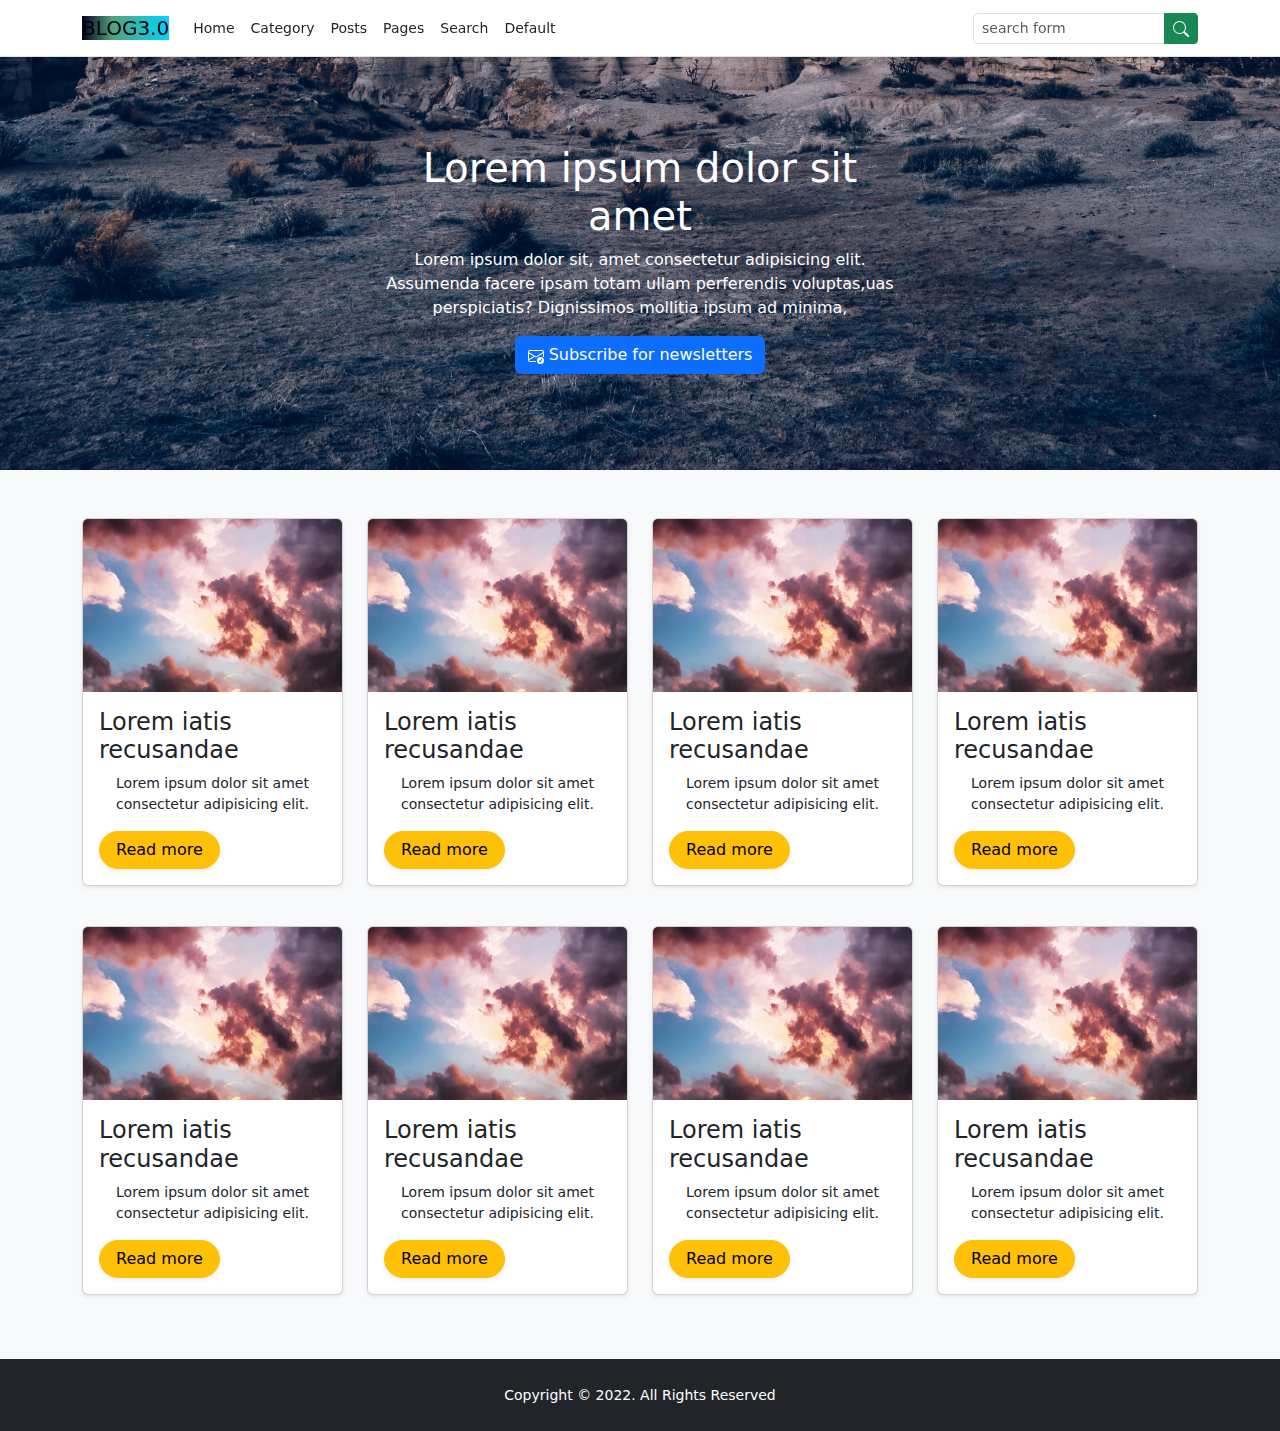
<file: index.html>
<!DOCTYPE html>
<html lang="en">
<head>
    <meta charset="UTF-8">
    <meta http-equiv="X-UA-Compatible" content="IE=edge">
    <meta name="viewport" content="width=device-width, initial-scale=1.0">
    <title>BLOG</title>
    
    <link rel="stylesheet" href="https://cdn.jsdelivr.net/npm/bootstrap@5.3.0/dist/css/bootstrap.min.css">
    <link rel="stylesheet" href="style.css">
</head>
<body class="bg-light">
    <!--Navbar -->
    <nav class="nav navbar navbar-expand-lg bg-white small border-bottom shadow-sm fixed-top custom-nav">
        <div class="container">
            <a href="index.html" class="navbar-brand">
                <span class="brand-style brand-gradient">
                  BLOG3.0  
                </span>
            </a>
            <button class="navbar-toggler"
             type="button"
              data-bs-toggle="collapse"
               data-bs-target="#blog-navbar"
                aria-controls="blog-navbar" 
                aria-expanded="false" 
                aria-label="Toggle navigation">
                <span class="navbar-toggler-icon"></span>
              </button>
              <div class="collapse navbar-collapse"
               id="blog-navbar">
                <ul class="navbar-nav me-auto mb-2 mb-lg-0">
                  <li class="nav-item">
                    <a class="nav-link text-dark" aria-current="page" href="index.html">Home</a>
                  </li>
                  <li class="nav-item">
                    <a  class="nav-link text-dark active" href="#"> Category</a>
                  </li>
        
                  <li class="nav-item">
                    <a href="post.html"  class="nav-link text-dark">Posts</a>
                  </li>
                  <li class="nav-item">
                    <a href="pages.html"  class="nav-link text-dark">Pages</a>
                  </li>
                  <li class="nav-item">
                    <a href="search.html"  class="nav-link text-dark">Search</a>
                  </li>
                  <li class="nav-item">
                    <a href="default.html"  class="nav-link text-dark">Default</a>
                  </li>
                </ul>
                <form class="d-flex" role="search">
                    <div class="input-group">
                        <input type="search" class="form-control form-control-sm " placeholder="search form">
                        <button type="submit" class="btn btn-sm btn-success">
                            <svg xmlns="http://www.w3.org/2000/svg" width="16" height="16" fill="currentColor" class="bi bi-search" viewBox="0 0 16 16">
                                <path d="M11.742 10.344a6.5 6.5 0 1 0-1.397 1.398h-.001c.03.04.062.078.098.115l3.85 3.85a1 1 0 0 0 1.415-1.414l-3.85-3.85a1.007 1.007 0 0 0-.115-.1zM12 6.5a5.5 5.5 0 1 1-11 0 5.5 5.5 0 0 1 11 0z"/>
                              </svg>
                        </button>
                    </div>
                </form>
               
              </div>
            </div>
        </div>
    </nav>
    <!--Navbar -->
    <!--Banner -->
    <section class="banner-holder pt-5">
    <div class="container">
        <div class="row justify-content-center">
            <div class="col-md-6">
                <div class="banner-content text-center text-white my-5 py-5"> 
                    <h1> Lorem ipsum dolor sit amet  </h1>
                    <p>Lorem ipsum dolor sit, amet consectetur adipisicing elit. Assumenda facere ipsam totam ullam perferendis voluptas,uas perspiciatis? Dignissimos mollitia ipsum ad minima, </p>
                    <a href="#" class="btn btn-primary" data-bs-toggle="modal" data-bs-target="#subscribe-modal" >
                        <svg xmlns="http://www.w3.org/2000/svg" width="16" height="16" fill="currentColor" class="bi bi-envelope-check" viewBox="0 0 16 16">
                            <path d="M2 2a2 2 0 0 0-2 2v8.01A2 2 0 0 0 2 14h5.5a.5.5 0 0 0 0-1H2a1 1 0 0 1-.966-.741l5.64-3.471L8 9.583l7-4.2V8.5a.5.5 0 0 0 1 0V4a2 2 0 0 0-2-2H2Zm3.708 6.208L1 11.105V5.383l4.708 2.825ZM1 4.217V4a1 1 0 0 1 1-1h12a1 1 0 0 1 1 1v.217l-7 4.2-7-4.2Z"/>
                            <path d="M16 12.5a3.5 3.5 0 1 1-7 0 3.5 3.5 0 0 1 7 0Zm-1.993-1.679a.5.5 0 0 0-.686.172l-1.17 1.95-.547-.547a.5.5 0 0 0-.708.708l.774.773a.75.75 0 0 0 1.174-.144l1.335-2.226a.5.5 0 0 0-.172-.686Z"/>
                          </svg>
                        Subscribe for newsletters
                    </a>
                </div>
            </div>
        </div>
    </div>
    </section>
    <!--Banner -->
     <!--Home post -->
       <div class="home-posts py-5 pt-5">
        <div class="container">
            <div class="row g-4">
                <div class="col-md-3">
                    <div class="card shadow-sm mb-3">
                     <img class="card-img-top" src="img/post-img.jpg">
                    <div class="card-body">
                        <h3 class="fs-4">Lorem iatis recusandae</h3>
                        <p class="small fw-light"> Lorem ipsum dolor sit amet consectetur adipisicing elit. </p>
                     <a href="#" class="btn btn-warning rounded-pill shadow-sm px-3">
                        Read more
                     </a>

                    </div>
                    </div>
                </div>
                <div class="col-md-3">
                    <div class="card shadow-sm mb-3">
                     <img class="card-img-top" src="img/post-img.jpg">
                    <div class="card-body">
                        <h3 class="fs-4">Lorem iatis recusandae</h3>
                        <p class="small fw-light"> Lorem ipsum dolor sit amet consectetur adipisicing elit. </p>
                     <a href="#" class="btn btn-warning rounded-pill shadow-sm px-3">
                        Read more
                     </a>

                    </div>
                    </div>
                </div>
                <div class="col-md-3">
                    <div class="card shadow-sm mb-3">
                     <img class="card-img-top" src="img/post-img.jpg">
                    <div class="card-body">
                        <h3 class="fs-4">Lorem iatis recusandae</h3>
                        <p class="small fw-light"> Lorem ipsum dolor sit amet consectetur adipisicing elit. </p>
                     <a href="#" class="btn btn-warning rounded-pill shadow-sm px-3">
                        Read more
                     </a>

                    </div>
                    </div>
                </div>
                <div class="col-md-3">
                    <div class="card shadow-sm mb-3">
                     <img class="card-img-top" src="img/post-img.jpg">
                    <div class="card-body">
                        <h3 class="fs-4">Lorem iatis recusandae</h3>
                        <p class="small fw-light"> Lorem ipsum dolor sit amet consectetur adipisicing elit. </p>
                     <a href="#" class="btn btn-warning rounded-pill shadow-sm px-3">
                        Read more
                     </a>

                    </div>
                    </div>
                </div>
                <div class="col-md-3">
                    <div class="card shadow-sm mb-3">
                     <img class="card-img-top" src="img/post-img.jpg">
                    <div class="card-body">
                        <h3 class="fs-4">Lorem iatis recusandae</h3>
                        <p class="small fw-light"> Lorem ipsum dolor sit amet consectetur adipisicing elit. </p>
                     <a href="#" class="btn btn-warning rounded-pill shadow-sm px-3">
                        Read more
                     </a>

                    </div>
                    </div>
                </div>
                <div class="col-md-3">
                    <div class="card shadow-sm mb-3">
                     <img class="card-img-top" src="img/post-img.jpg">
                    <div class="card-body">
                        <h3 class="fs-4">Lorem iatis recusandae</h3>
                        <p class="small fw-light"> Lorem ipsum dolor sit amet consectetur adipisicing elit. </p>
                     <a href="#" class="btn btn-warning rounded-pill shadow-sm px-3">
                        Read more
                     </a>

                    </div>
                    </div>
                </div>
                <div class="col-md-3">
                    <div class="card shadow-sm mb-3">
                     <img class="card-img-top" src="img/post-img.jpg">
                    <div class="card-body">
                        <h3 class="fs-4">Lorem iatis recusandae</h3>
                        <p class="small fw-light"> Lorem ipsum dolor sit amet consectetur adipisicing elit. </p>
                     <a href="#" class="btn btn-warning rounded-pill shadow-sm px-3">
                        Read more
                     </a>

                    </div>
                    </div>
                </div>
                <div class="col-md-3">
                    <div class="card shadow-sm mb-3">
                     <img class="card-img-top" src="img/post-img.jpg">
                    <div class="card-body">
                        <h3 class="fs-4">Lorem iatis recusandae</h3>
                        <p class="small fw-light"> Lorem ipsum dolor sit amet consectetur adipisicing elit. </p>
                     <a href="#" class="btn btn-warning rounded-pill shadow-sm px-3">
                        Read more
                     </a>

                    </div>
                    </div>
                </div>
            </div>
        </div>
       </div>

     <!--Home post -->
     
      <!--Block footer-->
      <footer class="main-footer text-bg-dark p-4 text-center">
        <p class="m-0"> <small>Copyright &copy; 2022. All Rights Reserved</small></p>
      </footer>
      <!--Block footer-->
    <!--Subscribe modal-->
     <div class="modal fade" id="subscribe-modal" data-bs-backdrop="static" data-bs-keyboard="false" tabindex="-1" aria-hidden="true">
        <div class="modal-dialog modal-dialog-centered">
            <div class="modal-content">
                <div class="modal-header text-bg-primary">
              <h5 class="modal-title">Subscribe for newsletters</h5>
              <button 
              class="btn-close btn-close-white"
              type="button"
              data-bs-dismiss="modal"
              aria-label="Close">
                
              </button>
                </div>
                <div class="modal-body">
                   <form>
                    <div class="row gx-2">
                        <div class="col-md-6">
                          <div class="mb-2">
                            <input type="text"  class="form-control  form-control-sm" placeholder="first name" required>
                          </div>  
                        </div>
                        <div class="col-md-6">
                            <div class="mb-2">
                              <input type="text"  class=" form-control form-control-sm" placeholder="second name" required>
                            </div>  
                          </div>
                          <div class="col-md-12">
                            <div class="mb-2">
                              <input type="email"  class="form-control  form-control-sm" placeholder="email" required>
                            </div>  
                          </div>
                          <div class="col-md-12">
                            <div class="d-grid">
                             <button 
                             type="submit"
                             class="btn btn-success btn-sm"> 
                             <svg xmlns="http://www.w3.org/2000/svg" width="16" height="16" fill="currentColor" class="bi bi-envelope-check" viewBox="0 0 16 16">
                                <path d="M2 2a2 2 0 0 0-2 2v8.01A2 2 0 0 0 2 14h5.5a.5.5 0 0 0 0-1H2a1 1 0 0 1-.966-.741l5.64-3.471L8 9.583l7-4.2V8.5a.5.5 0 0 0 1 0V4a2 2 0 0 0-2-2H2Zm3.708 6.208L1 11.105V5.383l4.708 2.825ZM1 4.217V4a1 1 0 0 1 1-1h12a1 1 0 0 1 1 1v.217l-7 4.2-7-4.2Z"/>
                                <path d="M16 12.5a3.5 3.5 0 1 1-7 0 3.5 3.5 0 0 1 7 0Zm-1.993-1.679a.5.5 0 0 0-.686.172l-1.17 1.95-.547-.547a.5.5 0 0 0-.708.708l.774.773a.75.75 0 0 0 1.174-.144l1.335-2.226a.5.5 0 0 0-.172-.686Z"/>
                              </svg>
                             Subscribe
                            </button>
                            </div>  
                          </div>
                    </div>
                   </form>
                </div>
            </div>
        </div>

     </div>
    <!--Subscribe modal-->

    
    <script src="https://cdn.jsdelivr.net/npm/@popperjs/core@2.11.8/dist/umd/popper.min.js" integrity="sha384-I7E8VVD/ismYTF4hNIPjVp/Zjvgyol6VFvRkX/vR+Vc4jQkC+hVqc2pM8ODewa9r" crossorigin="anonymous"></script>
    <script src="https://cdn.jsdelivr.net/npm/bootstrap@5.3.0/dist/js/bootstrap.min.js" integrity="sha384-fbbOQedDUMZZ5KreZpsbe1LCZPVmfTnH7ois6mU1QK+m14rQ1l2bGBq41eYeM/fS" crossorigin="anonymous"></script>
</body>
</html>
</file>
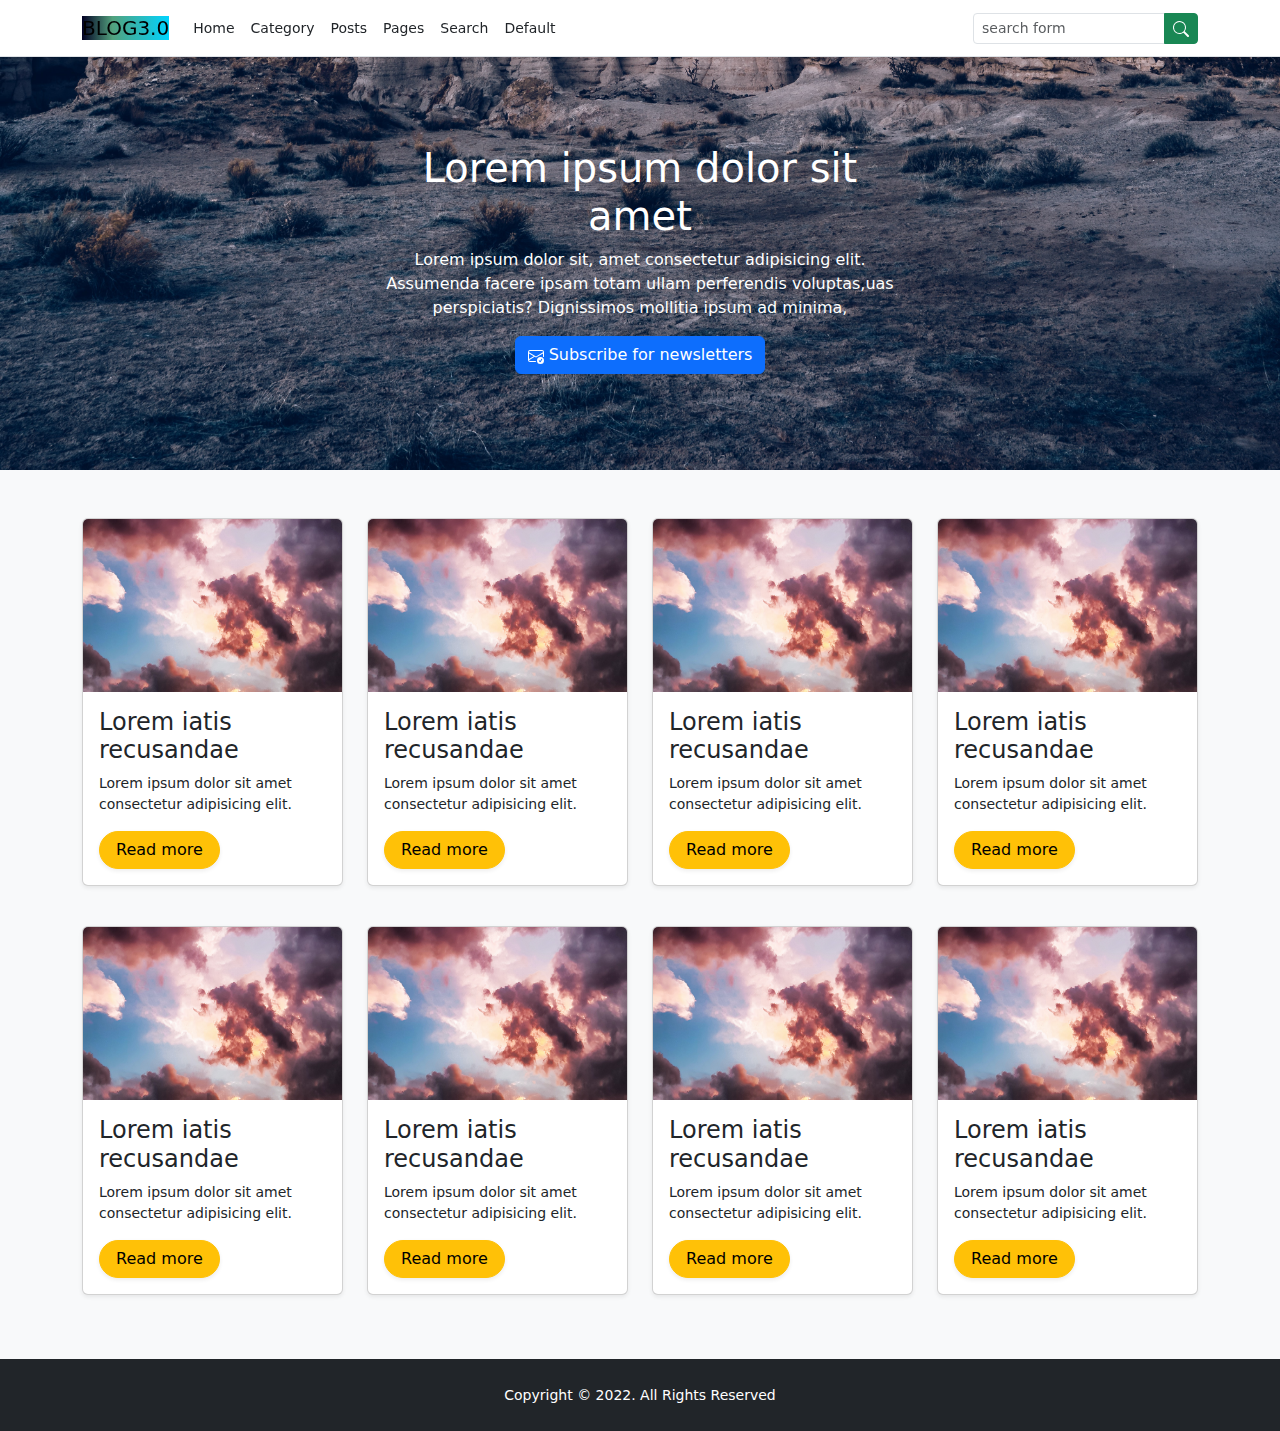
<file: project/index.html>
<!DOCTYPE html>
<html lang="en">
<head>
    <meta charset="UTF-8">
    <meta http-equiv="X-UA-Compatible" content="IE=edge">
    <meta name="viewport" content="width=device-width, initial-scale=1.0">
    <title>Home Tamplate</title>
    
    <link rel="stylesheet" href="https://cdn.jsdelivr.net/npm/bootstrap@5.3.0/dist/css/bootstrap.min.css">
    <link rel="stylesheet" href="style.css">
</head>
<body class="bg-light">
    <!--Navbar -->
    <nav class="nav navbar navbar-expand-lg bg-white small border-bottom shadow-sm fixed-top custom-nav">
        <div class="container">
            <a href="index.html" class="navbar-brand">
                <span class="brand-style brand-gradient">
                  BLOG3.0  
                </span>
            </a>
            <button class="navbar-toggler"
             type="button"
              data-bs-toggle="collapse"
               data-bs-target="#blog-navbar"
                aria-controls="blog-navbar" 
                aria-expanded="false" 
                aria-label="Toggle navigation">
                <span class="navbar-toggler-icon"></span>
              </button>
              <div class="collapse navbar-collapse"
               id="blog-navbar">
                <ul class="navbar-nav me-auto mb-2 mb-lg-0">
                  <li class="nav-item">
                    <a class="nav-link text-dark" aria-current="page" href="#">Home</a>
                  </li>
                  <li class="nav-item">
                    <a class="nav-link text-dark active" href="#"> Category</a>
                  </li>
        
                  <li class="nav-item">
                    <a class="nav-link text-dark">Posts</a>
                  </li>
                  <li class="nav-item">
                    <a class="nav-link text-dark">Pages</a>
                  </li>
                  <li class="nav-item">
                    <a class="nav-link text-dark">Search</a>
                  </li>
                  <li class="nav-item">
                    <a class="nav-link text-dark">Default</a>
                  </li>
                </ul>
                <form class="d-flex" role="search">
                    <div class="input-group">
                        <input type="search" class="form-control form-control-sm " placeholder="search form">
                        <button type="submit" class="btn btn-sm btn-success">
                            <svg xmlns="http://www.w3.org/2000/svg" width="16" height="16" fill="currentColor" class="bi bi-search" viewBox="0 0 16 16">
                                <path d="M11.742 10.344a6.5 6.5 0 1 0-1.397 1.398h-.001c.03.04.062.078.098.115l3.85 3.85a1 1 0 0 0 1.415-1.414l-3.85-3.85a1.007 1.007 0 0 0-.115-.1zM12 6.5a5.5 5.5 0 1 1-11 0 5.5 5.5 0 0 1 11 0z"/>
                              </svg>
                        </button>
                    </div>
                </form>
               
              </div>
            </div>
        </div>
    </nav>
    <!--Navbar -->
    <!--Banner -->
    <section class="banner-holder pt-5">
    <div class="container">
        <div class="row justify-content-center">
            <div class="col-md-6">
                <div class="banner-content text-center text-white my-5 py-5"> 
                    <h1> Lorem ipsum dolor sit amet  </h1>
                    <p>Lorem ipsum dolor sit, amet consectetur adipisicing elit. Assumenda facere ipsam totam ullam perferendis voluptas,uas perspiciatis? Dignissimos mollitia ipsum ad minima, </p>
                    <a href="#" class="btn btn-primary" data-bs-toggle="modal" data-bs-target="#subscribe-modal" >
                        <svg xmlns="http://www.w3.org/2000/svg" width="16" height="16" fill="currentColor" class="bi bi-envelope-check" viewBox="0 0 16 16">
                            <path d="M2 2a2 2 0 0 0-2 2v8.01A2 2 0 0 0 2 14h5.5a.5.5 0 0 0 0-1H2a1 1 0 0 1-.966-.741l5.64-3.471L8 9.583l7-4.2V8.5a.5.5 0 0 0 1 0V4a2 2 0 0 0-2-2H2Zm3.708 6.208L1 11.105V5.383l4.708 2.825ZM1 4.217V4a1 1 0 0 1 1-1h12a1 1 0 0 1 1 1v.217l-7 4.2-7-4.2Z"/>
                            <path d="M16 12.5a3.5 3.5 0 1 1-7 0 3.5 3.5 0 0 1 7 0Zm-1.993-1.679a.5.5 0 0 0-.686.172l-1.17 1.95-.547-.547a.5.5 0 0 0-.708.708l.774.773a.75.75 0 0 0 1.174-.144l1.335-2.226a.5.5 0 0 0-.172-.686Z"/>
                          </svg>
                        Subscribe for newsletters
                    </a>
                </div>
            </div>
        </div>
    </div>
    </section>
    <!--Banner -->
     <!--Home post -->
       <div class="home-posts py-5 pt-5">
        <div class="container">
            <div class="row g-4">
                <div class="col-md-3">
                    <div class="card shadow-sm mb-3">
                     <img class="card-img-top" src="img/post-img.jpg">
                    <div class="card-body">
                        <h3 class="fs-4">Lorem iatis recusandae</h3>
                        <p class="small fw-light"> Lorem ipsum dolor sit amet consectetur adipisicing elit. </p>
                     <a href="#" class="btn btn-warning rounded-pill shadow-sm px-3">
                        Read more
                     </a>

                    </div>
                    </div>
                </div>
                <div class="col-md-3">
                    <div class="card shadow-sm mb-3">
                     <img class="card-img-top" src="img/post-img.jpg">
                    <div class="card-body">
                        <h3 class="fs-4">Lorem iatis recusandae</h3>
                        <p class="small fw-light"> Lorem ipsum dolor sit amet consectetur adipisicing elit. </p>
                     <a href="#" class="btn btn-warning rounded-pill shadow-sm px-3">
                        Read more
                     </a>

                    </div>
                    </div>
                </div>
                <div class="col-md-3">
                    <div class="card shadow-sm mb-3">
                     <img class="card-img-top" src="img/post-img.jpg">
                    <div class="card-body">
                        <h3 class="fs-4">Lorem iatis recusandae</h3>
                        <p class="small fw-light"> Lorem ipsum dolor sit amet consectetur adipisicing elit. </p>
                     <a href="#" class="btn btn-warning rounded-pill shadow-sm px-3">
                        Read more
                     </a>

                    </div>
                    </div>
                </div>
                <div class="col-md-3">
                    <div class="card shadow-sm mb-3">
                     <img class="card-img-top" src="img/post-img.jpg">
                    <div class="card-body">
                        <h3 class="fs-4">Lorem iatis recusandae</h3>
                        <p class="small fw-light"> Lorem ipsum dolor sit amet consectetur adipisicing elit. </p>
                     <a href="#" class="btn btn-warning rounded-pill shadow-sm px-3">
                        Read more
                     </a>

                    </div>
                    </div>
                </div>
                <div class="col-md-3">
                    <div class="card shadow-sm mb-3">
                     <img class="card-img-top" src="img/post-img.jpg">
                    <div class="card-body">
                        <h3 class="fs-4">Lorem iatis recusandae</h3>
                        <p class="small fw-light"> Lorem ipsum dolor sit amet consectetur adipisicing elit. </p>
                     <a href="#" class="btn btn-warning rounded-pill shadow-sm px-3">
                        Read more
                     </a>

                    </div>
                    </div>
                </div>
                <div class="col-md-3">
                    <div class="card shadow-sm mb-3">
                     <img class="card-img-top" src="img/post-img.jpg">
                    <div class="card-body">
                        <h3 class="fs-4">Lorem iatis recusandae</h3>
                        <p class="small fw-light"> Lorem ipsum dolor sit amet consectetur adipisicing elit. </p>
                     <a href="#" class="btn btn-warning rounded-pill shadow-sm px-3">
                        Read more
                     </a>

                    </div>
                    </div>
                </div>
                <div class="col-md-3">
                    <div class="card shadow-sm mb-3">
                     <img class="card-img-top" src="img/post-img.jpg">
                    <div class="card-body">
                        <h3 class="fs-4">Lorem iatis recusandae</h3>
                        <p class="small fw-light"> Lorem ipsum dolor sit amet consectetur adipisicing elit. </p>
                     <a href="#" class="btn btn-warning rounded-pill shadow-sm px-3">
                        Read more
                     </a>

                    </div>
                    </div>
                </div>
                <div class="col-md-3">
                    <div class="card shadow-sm mb-3">
                     <img class="card-img-top" src="img/post-img.jpg">
                    <div class="card-body">
                        <h3 class="fs-4">Lorem iatis recusandae</h3>
                        <p class="small fw-light"> Lorem ipsum dolor sit amet consectetur adipisicing elit. </p>
                     <a href="#" class="btn btn-warning rounded-pill shadow-sm px-3">
                        Read more
                     </a>

                    </div>
                    </div>
                </div>
            </div>
        </div>
       </div>

     <!--Home post -->
     
      <!--Block footer-->
      <footer class="main-footer text-bg-dark p-4 text-center">
        <p class="m-0"> <small>Copyright &copy; 2022. All Rights Reserved</small></p>
      </footer>
      <!--Block footer-->
    <!--Subscribe modal-->
     <div class="modal fade" id="subscribe-modal" data-bs-backdrop="static" data-bs-keyboard="false" tabindex="-1" aria-hidden="true">
        <div class="modal-dialog modal-dialog-centered">
            <div class="modal-content">
                <div class="modal-header text-bg-primary">
              <h5 class="modal-title">Subscribe for newsletters</h5>
              <button 
              class="btn-close btn-close-white"
              type="button"
              data-bs-dismiss="modal"
              aria-label="Close">
                
              </button>
                </div>
                <div class="modal-body">
                   <form>
                    <div class="row gx-2">
                        <div class="col-md-6">
                          <div class="mb-2">
                            <input type="text"  class="form-control  form-control-sm" placeholder="first name" required>
                          </div>  
                        </div>
                        <div class="col-md-6">
                            <div class="mb-2">
                              <input type="text"  class=" form-control form-control-sm" placeholder="second name" required>
                            </div>  
                          </div>
                          <div class="col-md-12">
                            <div class="mb-2">
                              <input type="email"  class="form-control  form-control-sm" placeholder="email" required>
                            </div>  
                          </div>
                          <div class="col-md-12">
                            <div class="d-grid">
                             <button 
                             type="submit"
                             class="btn btn-success btn-sm"> 
                             <svg xmlns="http://www.w3.org/2000/svg" width="16" height="16" fill="currentColor" class="bi bi-envelope-check" viewBox="0 0 16 16">
                                <path d="M2 2a2 2 0 0 0-2 2v8.01A2 2 0 0 0 2 14h5.5a.5.5 0 0 0 0-1H2a1 1 0 0 1-.966-.741l5.64-3.471L8 9.583l7-4.2V8.5a.5.5 0 0 0 1 0V4a2 2 0 0 0-2-2H2Zm3.708 6.208L1 11.105V5.383l4.708 2.825ZM1 4.217V4a1 1 0 0 1 1-1h12a1 1 0 0 1 1 1v.217l-7 4.2-7-4.2Z"/>
                                <path d="M16 12.5a3.5 3.5 0 1 1-7 0 3.5 3.5 0 0 1 7 0Zm-1.993-1.679a.5.5 0 0 0-.686.172l-1.17 1.95-.547-.547a.5.5 0 0 0-.708.708l.774.773a.75.75 0 0 0 1.174-.144l1.335-2.226a.5.5 0 0 0-.172-.686Z"/>
                              </svg>
                             Subscribe
                            </button>
                            </div>  
                          </div>
                    </div>
                   </form>
                </div>
            </div>
        </div>

     </div>
    <!--Subscribe modal-->

    
    <script src="https://cdn.jsdelivr.net/npm/@popperjs/core@2.11.8/dist/umd/popper.min.js" integrity="sha384-I7E8VVD/ismYTF4hNIPjVp/Zjvgyol6VFvRkX/vR+Vc4jQkC+hVqc2pM8ODewa9r" crossorigin="anonymous"></script>
    <script src="https://cdn.jsdelivr.net/npm/bootstrap@5.3.0/dist/js/bootstrap.min.js" integrity="sha384-fbbOQedDUMZZ5KreZpsbe1LCZPVmfTnH7ois6mU1QK+m14rQ1l2bGBq41eYeM/fS" crossorigin="anonymous"></script>
</body>
</html>
</file>
<file: style.css>
.brand-gradient{
    background: rgb(2,0,36);
    background: linear-gradient(90deg, rgba(2,0,36,1) 0%, rgba(9,121,70,0.7005649717514124) 35%, rgba(0,212,255,1) 100%);
}
.banner-holder, .main-page-header{
    background-image: url(img/banner.jpg);
    background-size: cover;
    background-position: bottom;
}  
.custome-nav{
    backdrop-filter: blur(8px);
}
.page-header-holder h1, p{
    text-align: center;
    align-items: center;
}
#input{
    width: 50%;

}
</file>
<file: project/style.css>
.brand-gradient{
    background: rgb(2,0,36);
    background: linear-gradient(90deg, rgba(2,0,36,1) 0%, rgba(9,121,70,0.7005649717514124) 35%, rgba(0,212,255,1) 100%);
}
.banner-holder{
    background-image: url(img/banner.jpg);
    background-size: cover;
    background-position: bottom;
}  
.custome-nav{
    backdrop-filter: blur(8px);
}
</file>
